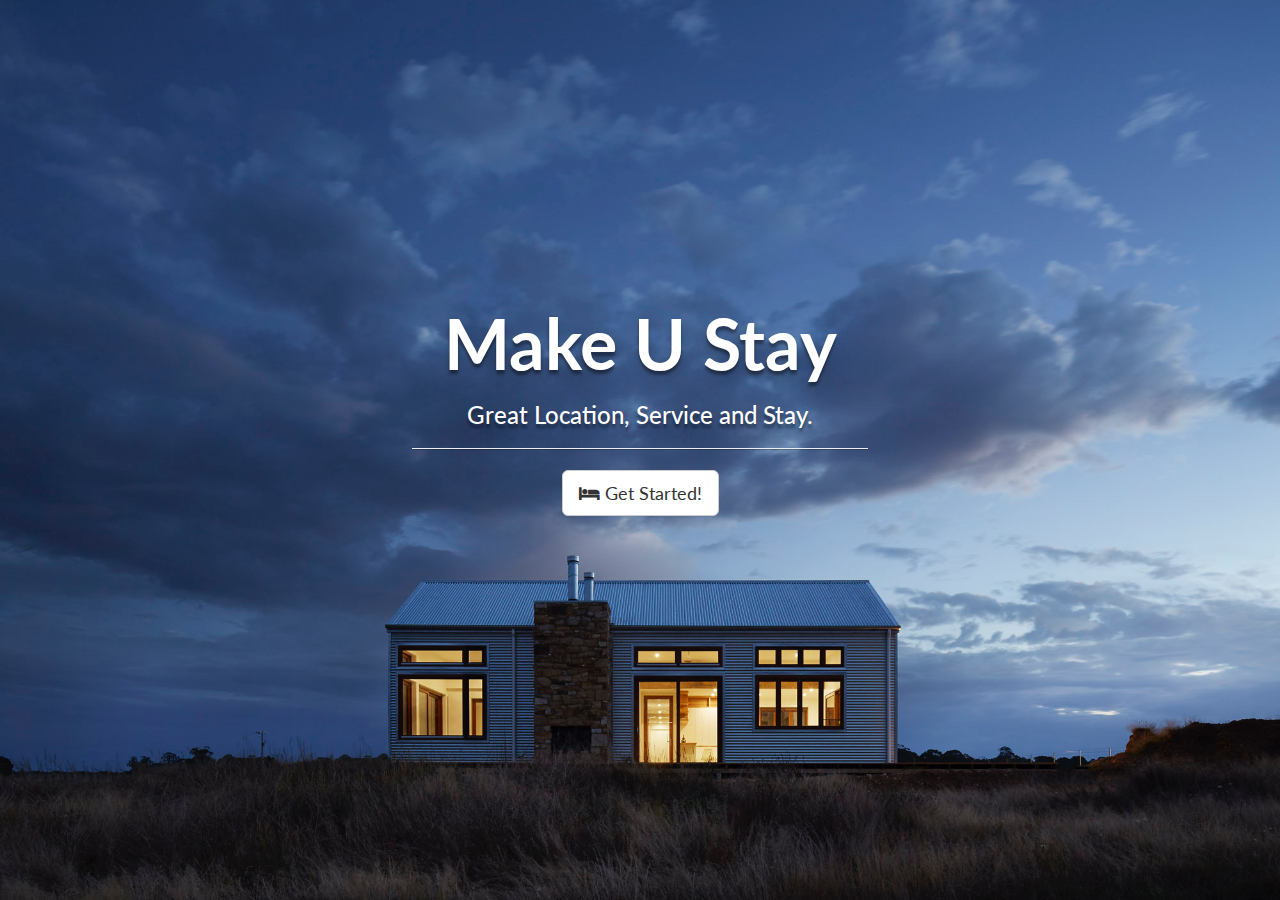
<file: WebContent/LandingPage.html>
<!DOCTYPE html>
<html>
<head>
<meta name="viewport" content="width=device-width, initial-scale=1">
	<title>Make U Stay</title>
	<link href="https://fonts.googleapis.com/css?family=Lato:400,700" rel="stylesheet">
	<link rel="stylesheet" type="text/css" href="https://maxcdn.bootstrapcdn.com/bootstrap/3.3.7/css/bootstrap.min.css">
	<link rel="stylesheet" type="text/css" href="https://maxcdn.bootstrapcdn.com/font-awesome/4.7.0/css/font-awesome.min.css">
	<link rel="stylesheet" type="text/css" href="css/landing.css">
</head>
<body>

<div class="container">
	<div class="row">
		<div class="col-lg-12">
			<div id="content">
				<h1>Make U Stay</h1>
				<h3>Great Location, Service and Stay.</h3>
				<hr>
				<button class="btn btn-default btn-lg" onclick="javascript:location.href='index.html'"><i class="fa fa-bed" aria-hidden="true"></i> Get Started!</button>
			</div>
		</div>
	</div>
</div>


<script   src="https://code.jquery.com/jquery-3.1.1.js"   integrity="sha256-16cdPddA6VdVInumRGo6IbivbERE8p7CQR3HzTBuELA="   crossorigin="anonymous"></script>
<script type="text/javascript" src="https://maxcdn.bootstrapcdn.com/bootstrap/3.3.7/js/bootstrap.min.js"></script>
</body>
</html>
</file>
<file: WebContent/css/landing.css>
body {
	background: url(../images/landing.jpg);
	background-size: cover;
	background-position: center;
	font-family: Lato;
	color: white;
}


html {
	height: 100%;
}
#content {
	text-align: center;
	padding: 25%;
	text-shadow: 0px 4px 3px rgba(0,0,0,0.4),
				 0px 8px 13px rgba(0,0,0,0.1),
				 0px 18px 23px rgba(0,0,0,0.1);
}


h1 {
	font-weight: 700;
	font-size: 5em;
}

hr {
	width: 80%;
	border-top: 1px solid f8f8f8;
	border-bottom: 1px solid rgba(0,0,0,0.2);
}
</file>
